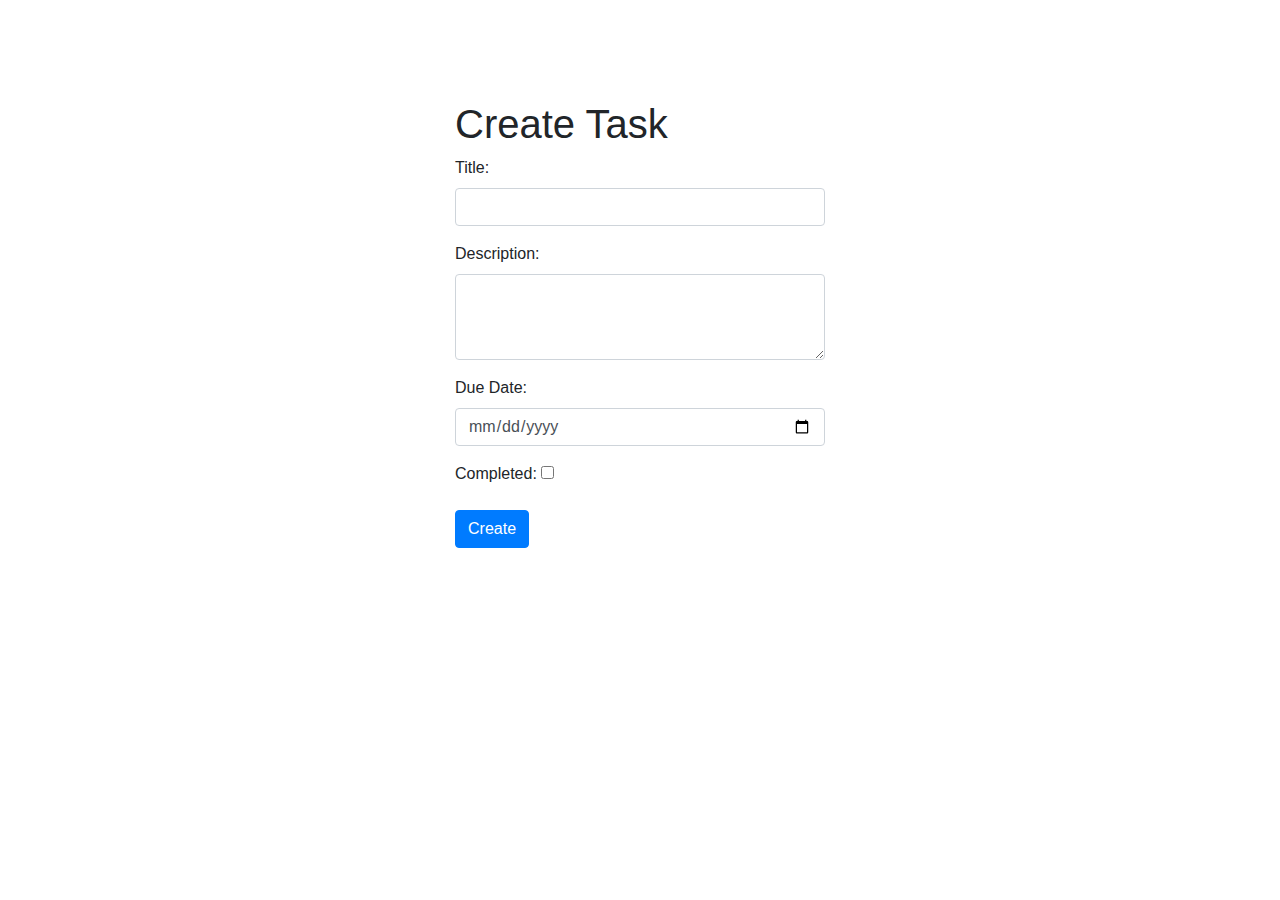
<file: frontend/addtask.html>
<!DOCTYPE html>
<html lang="en">
<head>
    <meta charset="UTF-8">
    <meta name="viewport" content="width=device-width, initial-scale=1.0">
    <title>dashboard</title>
    <link rel="stylesheet" href="https://stackpath.bootstrapcdn.com/bootstrap/4.5.2/css/bootstrap.min.css">
    <link rel="stylesheet" href="style.css">
    <script src="https://code.jquery.com/jquery-3.6.0.min.js"></script>

</head>
<body>

    <div class="container">

        <h1>Create Task</h1>

        <form id="createTaskForm">

            <div class="form-group">
                <label for="title">Title:</label>
                <input type="text" class="form-control" id="title" name="title" required>
            </div>

            <div class="form-group">
                <label for="description">Description:</label>
                <textarea class="form-control" id="description" name="description" rows="3" required></textarea>
            </div>

            <div class="form-group">
                <label for="dueDate">Due Date:</label>
                <input type="date" class="form-control" id="dueDate" name="dueDate" required>
            </div>

            <div class="form-group">
                <label for="completed">Completed:</label>
                <input type="checkbox" id="completed" name="completed">
            </div>

            <button type="submit" class="btn btn-primary">Create</button>
            
        </form>
    </div>

</body>
</html>

<script>
    $("#createTaskForm").submit(function(event) {
    event.preventDefault();

    var title = $("#title").val();
    var description = $("#description").val();
    var dueDate = $("#dueDate").val();
    var completed = $("#completed").prop("checked");

    var task = {
        title: title,
        description: description,
        dueDate: dueDate,
        completed: completed
    };

    var user = JSON.parse(localStorage.getItem("user"));
    var token = user.uuid;

    $.ajax({
        url: "http://localhost:8080/api/tasks/" + token,
        type: "POST",
        contentType: "application/json",
        data: JSON.stringify(task),
        success: function(response) {
            if (response.ok) {
                alert("Task created successfully");
                window.location.href = "index.html";
            } else {
                alert("Failed to create task");
            }
        },
        error: function(error) {
            console.error("Error:", error);
        }
    });
});

</script>
</file>
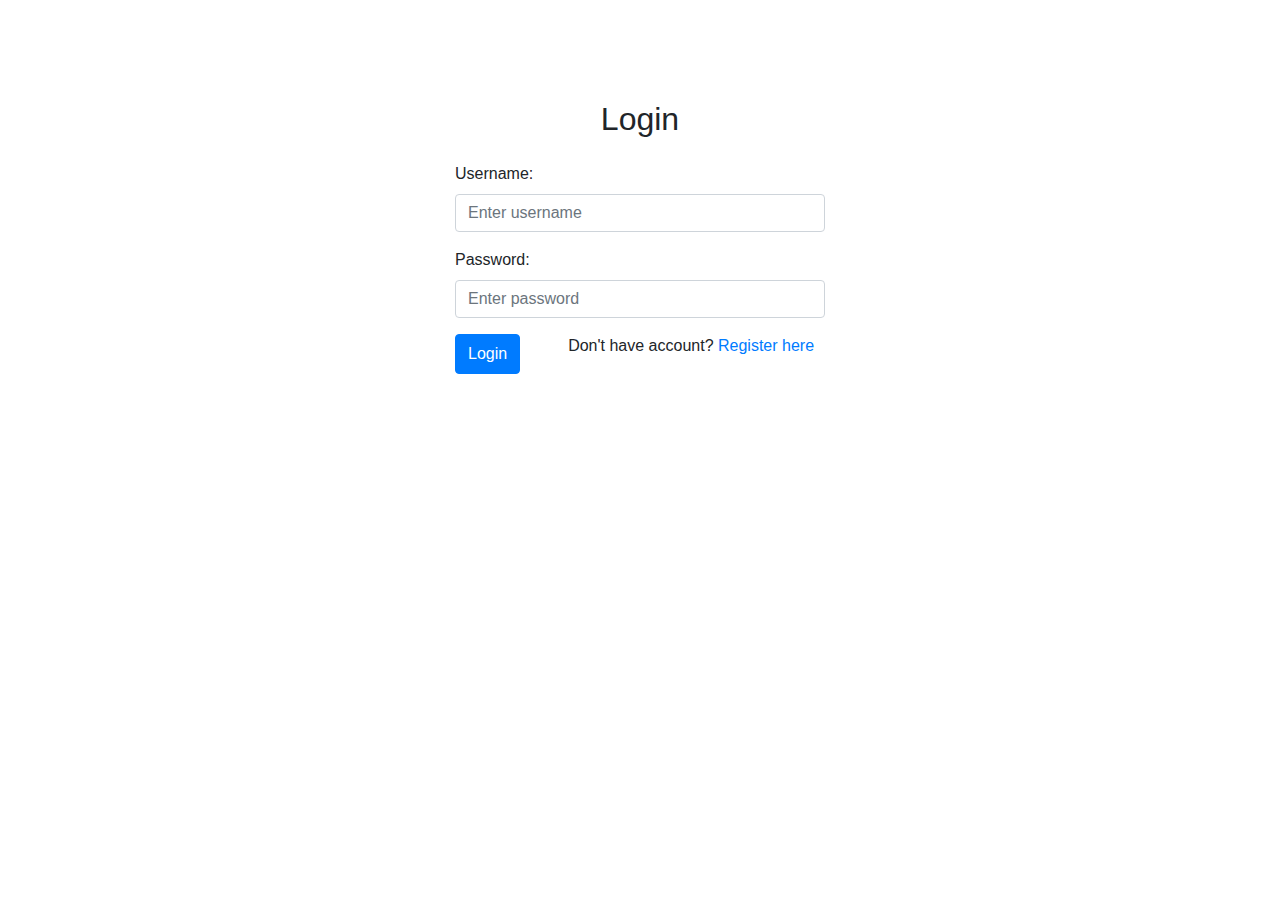
<file: frontend/login.html>
<!DOCTYPE html>
<html lang="en">
<head>
    <meta charset="UTF-8">
    <meta name="viewport" content="width=device-width, initial-scale=1.0">
    <title>Login Page</title>
    <link rel="stylesheet" href="https://stackpath.bootstrapcdn.com/bootstrap/4.5.2/css/bootstrap.min.css">
    <link rel="stylesheet" href="style.css">
    <script src="https://code.jquery.com/jquery-3.6.0.min.js"></script>

</head>
<body>

    <div class="container">

        <h2 class="text-center mb-4">Login</h2>
        <form id="loginForm">
            <div class="form-group">
                <label for="username">Username:</label>
                <input type="text" class="form-control" id="username" name="username" placeholder="Enter username">
            </div>
            <div class="form-group">
                <label for="password">Password:</label>
                <input type="password" class="form-control" id="password" name="password" placeholder="Enter password">
            </div>
                
            <div class="d-flex">
                <button type="submit" class="btn btn-primary">Login</button>
                <p class="ml-5">Don't have account? <a href="register.html">Register here</a></p>
            </div>
        </form>
        
    </div>

</body>
</html>
<script >
    $("#loginForm").submit(function(event) {
    event.preventDefault();

    var username = $("#username").val();
    var password = $("#password").val();

    var login = {
        username: username,
        password: password
    };

    $.ajax({
        url: "http://localhost:8080/api/users/login",
        type: "POST",
        contentType: "application/json",
        data: JSON.stringify(login),
        success: function(response) {
            if (response.message != null) {
                alert(response.message);
            } else {
                localStorage.setItem("user", JSON.stringify(response));
                window.location.href = "index.html";
            }
        },
        error: function(error) {
            alert("An error occurred during login");
            console.error(error);
        }
    });
});

</script>
</file>
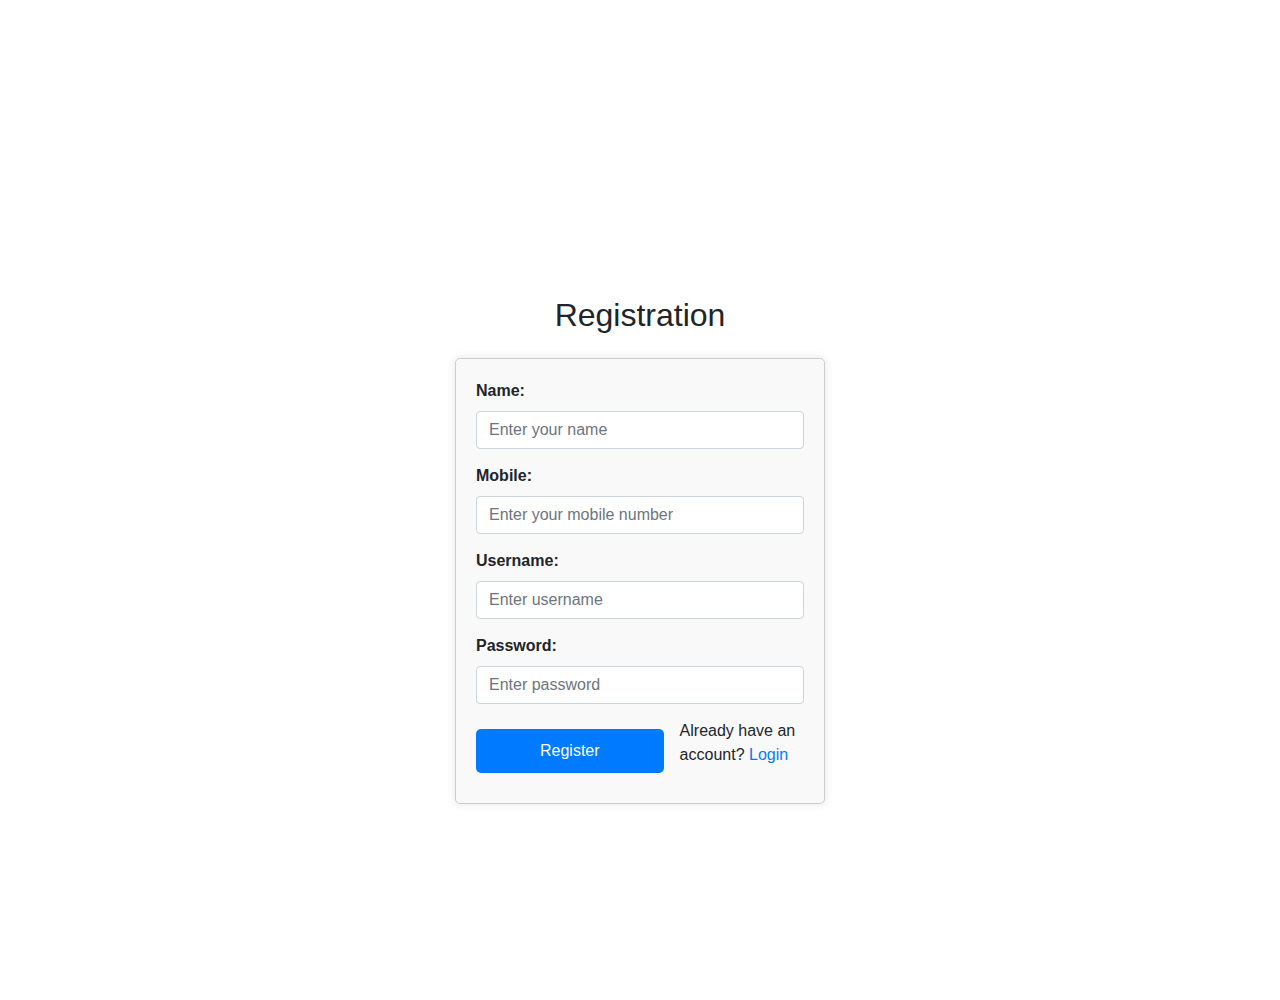
<file: frontend/register.html>
<!DOCTYPE html>
<html lang="en">
<head>
    <meta charset="UTF-8">
    <meta name="viewport" content="width=device-width, initial-scale=1.0">
    <title>Registration Page</title>
    <link rel="stylesheet" href="https://stackpath.bootstrapcdn.com/bootstrap/4.5.2/css/bootstrap.min.css">
    <link rel="stylesheet" href="style.css">
    <script src="https://code.jquery.com/jquery-3.6.0.min.js"></script>
    <style>
 
.container {
    display: flex;
    flex-direction: column;
    align-items: center;
    justify-content: center;
    height: 100vh; 
}

form {
    width: 100%;
    max-width: 400px; 
    padding: 20px;
    border: 1px solid #ccc;
    border-radius: 5px;
    background-color: #f9f9f9;
    box-shadow: 0 0 10px rgba(0, 0, 0, 0.1);
}

.form-group {
    margin-bottom: 15px;
}

label {
    font-weight: bold;
}

button[type="submit"] {
    width: 100%;
    padding: 10px;
    background-color: #007bff;
    color: #fff;
    border: none;
    border-radius: 5px;
    cursor: pointer;
    transition: background-color 0.3s;
}

button[type="submit"]:hover {
    background-color: #0056b3;
}

p a {
    color: #007bff;
    text-decoration: none;
    transition: color 0.3s;
}

p a:hover {
    color: #0056b3;
}

    </style>

</head>
<body>

    <div class="container">
    
        <h2 class="text-center mb-4">Registration</h2>
        
        <form id="registrationForm">
        
            <div class="form-group">
                <label for="name">Name:</label>
                <input type="text" class="form-control" id="name" name="name" placeholder="Enter your name">
            </div>
    
            <div class="form-group">
                <label for="mobile">Mobile:</label>
                <input type="text" class="form-control" id="mobile" name="mobile" placeholder="Enter your mobile number">
            </div>
    
            <div class="form-group">
                <label for="username">Username:</label>
                <input type="text" class="form-control" id="username" name="username" placeholder="Enter username">
            </div>
    
            <div class="form-group">
                <label for="password">Password:</label>
                <input type="password" class="form-control" id="password" name="password" placeholder="Enter password">
            </div>
    
            <div class="d-flex justify-content-between align-items-center">
                <button type="submit" class="btn btn-primary">Register</button>
                <p class="ml-3">Already have an account? <a href="login.html">Login</a></p>
            </div>
        
        </form>
    </div>
    </body>
    </html>

</script>
</file>
<file: frontend/style.css>
.container {
    max-width: 400px;
    margin: 0 auto;
    margin-top: 100px;
}
</file>
